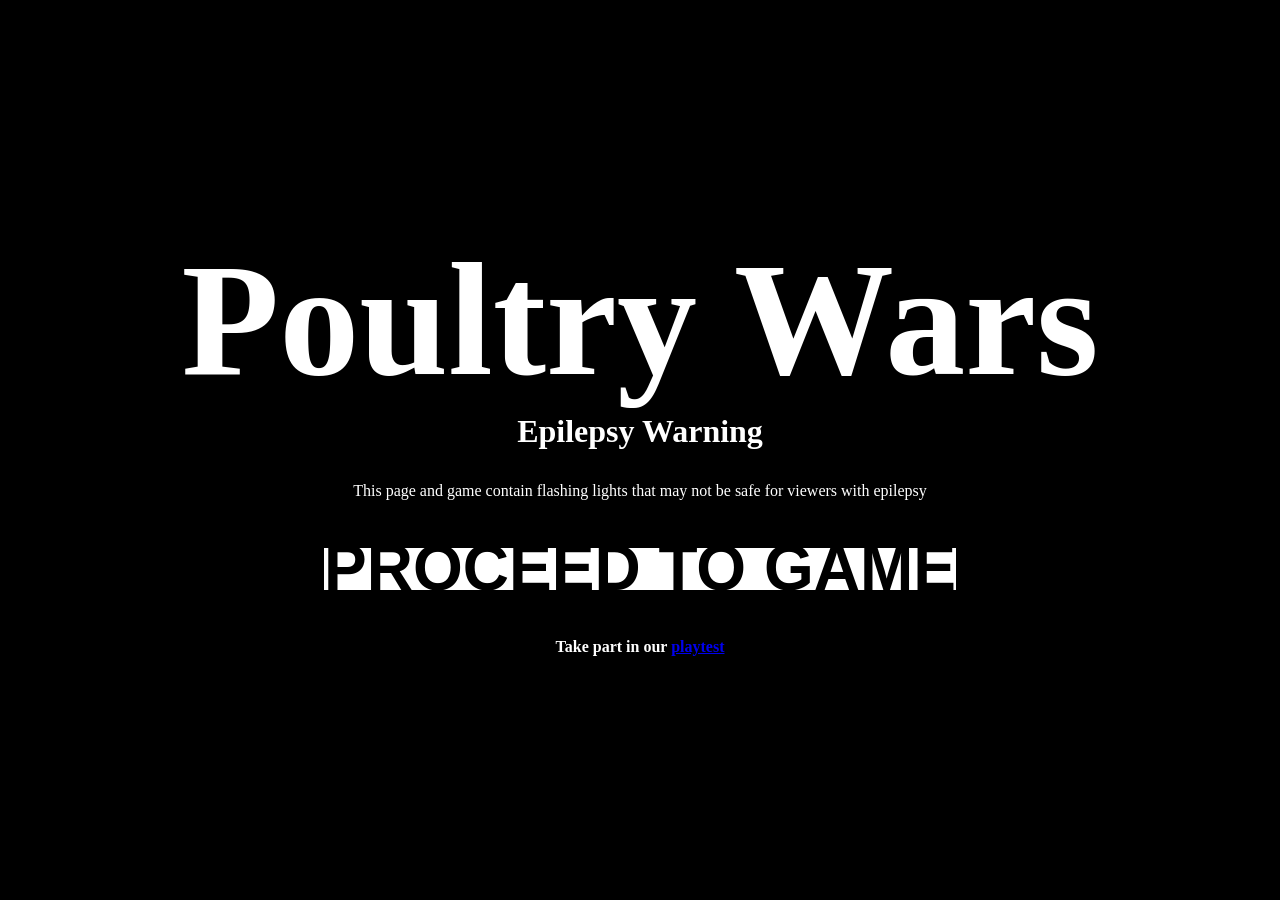
<file: web/index.html>
<!DOCTYPE html>
<html lang="en">
<head>
    <meta charset="UTF-8">
    <meta name="viewport" content="width=device-width, initial-scale=1.0">
    <link rel="icon" type="image/png" href="web_assets/favicon.png">
    <title>Poultry Wars</title>
    <style>
        body {
            background-color: black;
            margin: 0;
            padding: 0;
        }

        .main {
            display: flex;
            flex-direction: column;
            align-items: center;
            justify-content: center;
            min-height: 100vh; /* Ensures the div takes up the full screen height for centering */
        }
        
        .top {
            display: flex;
            flex-direction: column;
            align-items: center;
            gap: 0px;
        }

        /* Removing default margins brings the h1 and h2 closer together */
        .top h1, .top h2 {
            margin: 0;
            gap: 3rem;
        }

        .bottom {
            display: flex;
            flex-direction: column;
            align-items: center;
            gap: 2rem;
            margin-top: 1rem;
        }

        h1 {
            color: white;
            font-size: 10rem;
        }

        h2 {
            color: white;
            font-size: 2rem;
        }

        p {
            color: white;
        }

        button {
            /* Removing fixed width/height lets it hug the text */
            background-color: white;
            border: none;
            padding: 0;
            cursor: pointer;
        }

        button a {
            display: block;
            color: black; /* Matches body background for the negative effect */
            text-decoration: none;
            font-weight: 900; /* Replaced invalid 'font-style: bold' */
            font-size: 4rem;
            text-transform: uppercase;
            
            padding: 0;
            margin: 0;
            line-height: 0.65;
        }
        
        /* Optional hover effect */
        button:hover {
            opacity: 0.8;
        }
    </style>
</head>
<body>
    <div class="main">
        <div class="top">
            <h1>Poultry Wars</h1>
            <h2>Epilepsy Warning</h2>
        </div>
        <div class="bottom">
            <p>This page and game contain flashing lights that may not be safe for viewers with epilepsy</p>
            <button><a href="welcome.html">Proceed to Game</a></button>
            <p><b>Take part in our <a href="https://forms.gle/GaCq8qgkaFbZY1Cd9">playtest</a></b></p>
        </div>
    </div>
</body>
</html>
</file>
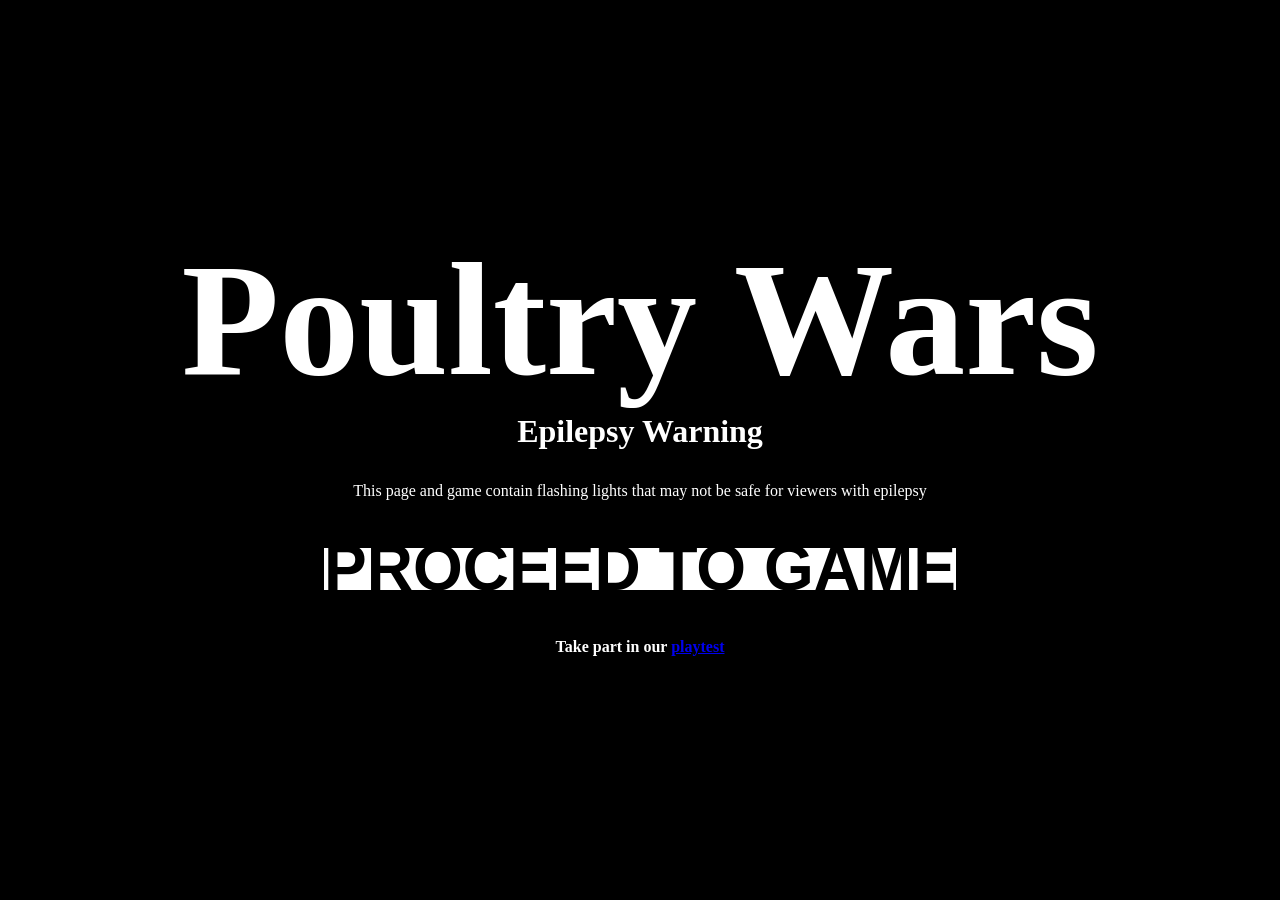
<file: web_release/index.html>
<!-- Created by oliver, eplilepsy warning page -->

<!DOCTYPE html>
<html lang="en">
<head>
    <meta charset="UTF-8">
    <meta name="viewport" content="width=device-width, initial-scale=1.0">
    <link rel="icon" type="image/png" href="web_assets/favicon.png">
    <title>Poultry Wars</title>
    <style>
        body {
            background-color: black;
            margin: 0;
            padding: 0;
        }

        .main {
            display: flex;
            flex-direction: column;
            align-items: center;
            justify-content: center;
            min-height: 100vh; /* Ensures the div takes up the full screen height for centering */
        }
        
        .top {
            display: flex;
            flex-direction: column;
            align-items: center;
            gap: 0px;
        }

        /* Removing default margins brings the h1 and h2 closer together */
        .top h1, .top h2 {
            margin: 0;
            gap: 3rem;
        }

        .bottom {
            display: flex;
            flex-direction: column;
            align-items: center;
            gap: 2rem;
            margin-top: 1rem;
        }

        h1 {
            color: white;
            font-size: 10rem;
        }

        h2 {
            color: white;
            font-size: 2rem;
        }

        p {
            color: white;
        }

        button {
            /* Removing fixed width/height lets it hug the text */
            background-color: white;
            border: none;
            padding: 0;
            cursor: pointer;
        }

        button a {
            display: block;
            color: black; /* Matches body background for the negative effect */
            text-decoration: none;
            font-weight: 900; /* Replaced invalid 'font-style: bold' */
            font-size: 4rem;
            text-transform: uppercase;
            
            padding: 0;
            margin: 0;
            line-height: 0.65;
        }
        
        /* Optional hover effect */
        button:hover {
            opacity: 0.8;
        }
    </style>
</head>
<body>
    <div class="main">
        <div class="top">
            <h1>Poultry Wars</h1>
            <h2>Epilepsy Warning</h2>
        </div>
        <div class="bottom">
            <p>This page and game contain flashing lights that may not be safe for viewers with epilepsy</p>
            <button><a href="welcome.html">Proceed to Game</a></button>
            <p><b>Take part in our <a href="https://forms.gle/GaCq8qgkaFbZY1Cd9">playtest</a></b></p>
        </div>
    </div>
</body>
</html>
</file>
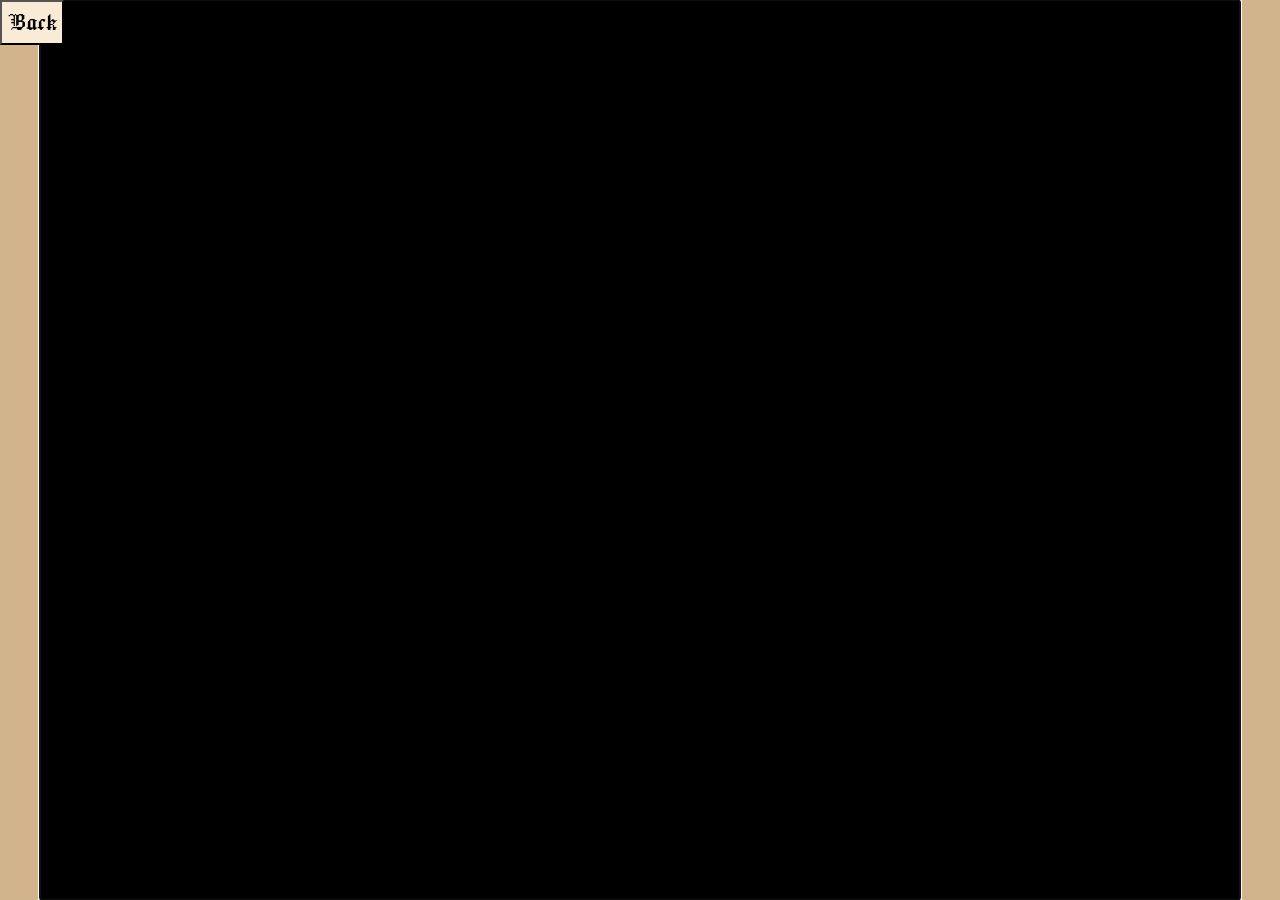
<file: web/game.html>
<html lang="en">
        <head>
            <meta charset="utf-8">
            <meta name="viewport" content="width=device-width, initial-scale=1" />
            <link rel="icon" type="image/png" href="web_assets/favicon.png">
            <title>Poultry Wars</title>
            <style>
                @import url('https://fonts.googleapis.com/css2?family=Eagle+Lake&family=Jacquard+24&display=swap');
                body {
                    margin: 0;
                    background: tan;
                    display: flex;
                    justify-content: center;
                    align-items: center;
                    height: 100vh;
                    width: 100vw;
                    overflow: hidden;
                }

                canvas {
                    width: 100vw;
                    height: 100vh;

                    max-width: calc(100vh * (4/3));
                    max-height: calc(100vw * (3/4));
                    
                    background: black;
                }

                html {
                    overflow: hidden;
                }
                
                button {
                    position: absolute;
                    top: 0;
                    left: 0;
                    width: 5%;
                    height: 5%;
                    background-color: antiquewhite;
                    font-family: "Jacquard 24", serif;
                }

                .backtxt {
                    color: black;
                    text-decoration: none;
                    font-size: 200%;
                }
            </style>
        </head>
        <body>
            <button id="back"><a href="welcome.html" class="backtxt">Back</a></button>
            <canvas id="glcanvas" width="1280" height="960" tabindex="1" hidden></canvas>
            <script src="https://not-fl3.github.io/miniquad-samples/mq_js_bundle.js"></script>
            <script type="module">
                import init, { set_wasm } from "./pkg/poultry_wars.js";
                import * as dbBridge from "./pkg/db_bridge.js";

                async function impl_run() {
                    let wbg = await init();

                    // Inject db bridge functions into Miniquad's import object
                    // BEFORE load() is called — this is what actually gets used at instantiation
                    importObject.env.mq_db_query = (ptr, len, url_ptr, url_len) =>
                        dbBridge.mq_db_query(ptr, len, url_ptr, url_len);
                    importObject.env.mq_db_query_result_len = () =>
                        dbBridge.mq_db_query_result_len();
                    importObject.env.mq_db_query_fill_result = (ptr) =>
                        dbBridge.mq_db_query_fill_result(ptr);
                    importObject.env.mq_db_query_clear_result = () =>
                        dbBridge.mq_db_query_clear_result();

                    miniquad_add_plugin({
                        register_plugin: (a) => (a.wbg = wbg),
                        on_init: () => {
                            set_wasm(wasm_exports);
                            window.__wasm_instance = { exports: wasm_exports };
                        },
                        version: "0.0.1",
                        name: "wbg",
                    });

                    window.__db_bridge = dbBridge;

                    load("./pkg/poultry_wars_bg.wasm");
                }

                window.addEventListener('load', function() {
                    document.getElementById("glcanvas").removeAttribute("hidden");
                    document.getElementById("glcanvas").focus();
                    impl_run();
                });
            </script>
        </body>
        </html>
</file>
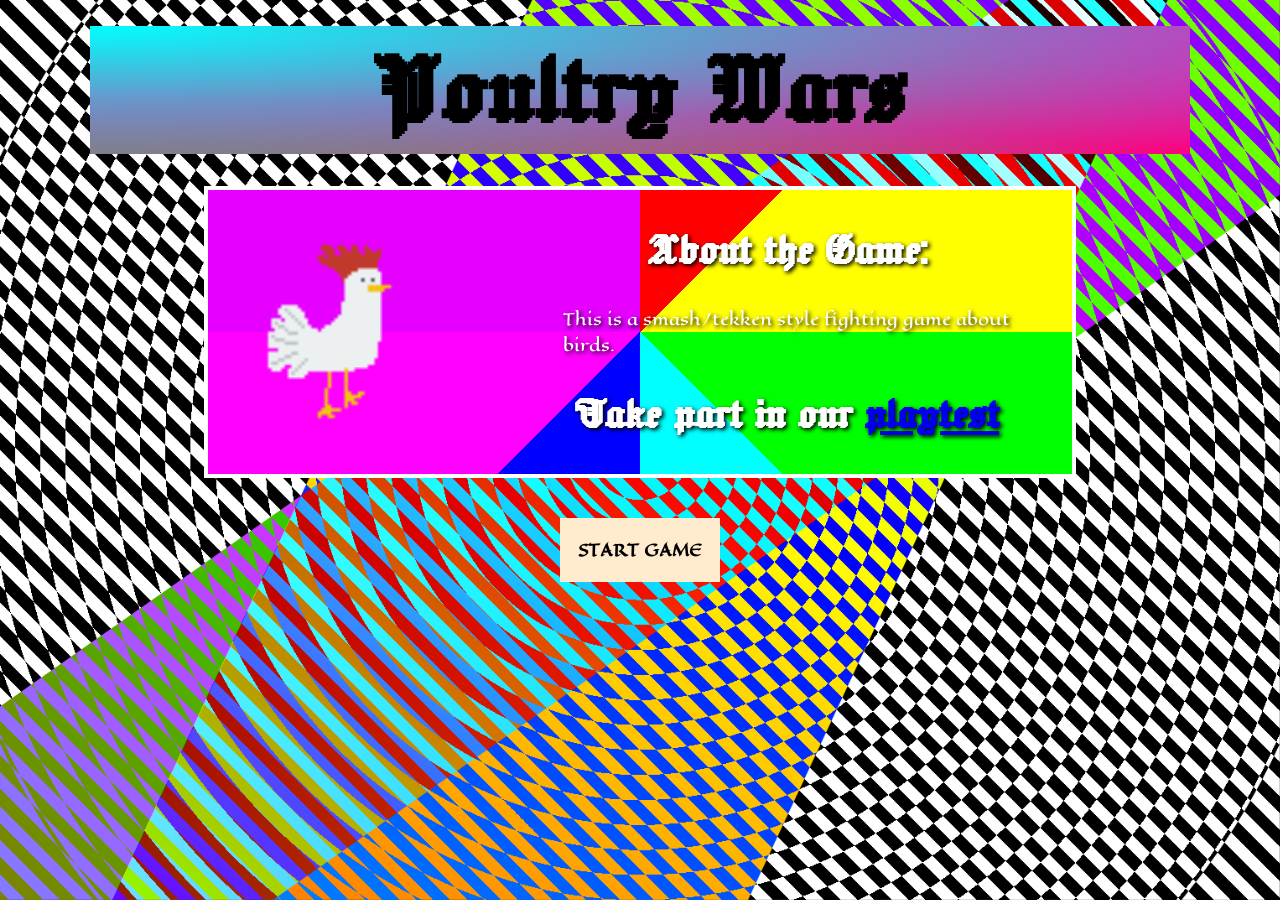
<file: web/welcome.html>
<!DOCTYPE html>
<html lang="en">
<head>
    <meta charset="UTF-8">
    <meta name="viewport" content="width=device-width, initial-scale=1.0">
    <link rel="stylesheet" href="style.css">
    <link rel="icon" type="image/png" href="web_assets/favicon.png">
    <title>Poultry Wars</title>
</head>
<body>
    <div class="bkg_div"></div>
    <div class="chaos-engine-ultra">
        <div class="shape stripe-static"></div>
        <div class="shape rect-static-1"></div>
        <div class="shape rect-static-2"></div>
        <div class="shape circle-static"></div>
        
        <div class="smile-glitch"></div>
    </div>

    <div class="entries">
        <div class="title">
            <h1>Poultry Wars</h1>
        </div>

        <div class="abtwrapper">
            <div class="about_block">
                <img src="web_assets/favicon.png" class="about_img">
                <div class="about">
                    <div class="h2wrapper">
                        <h2>About the Game:</h2>                   
                    </div>
                    <p class="abtp">
                        This is a smash/tekken style fighting game about birds. 
                    </p>
                    <div class="h2wrapper">
                        <h2><b>Take part in our <a href="https://forms.gle/GaCq8qgkaFbZY1Cd9">playtest</a></b></h2>                   
                    </div>
                </div>
            </div>

        </div>
        <div class="pbtnwrapper">
            <button class="playbtn"><a href="game.html" class="play-button">START GAME</a></button>
        </div>
    </div>
    
</body>
</html>
</file>
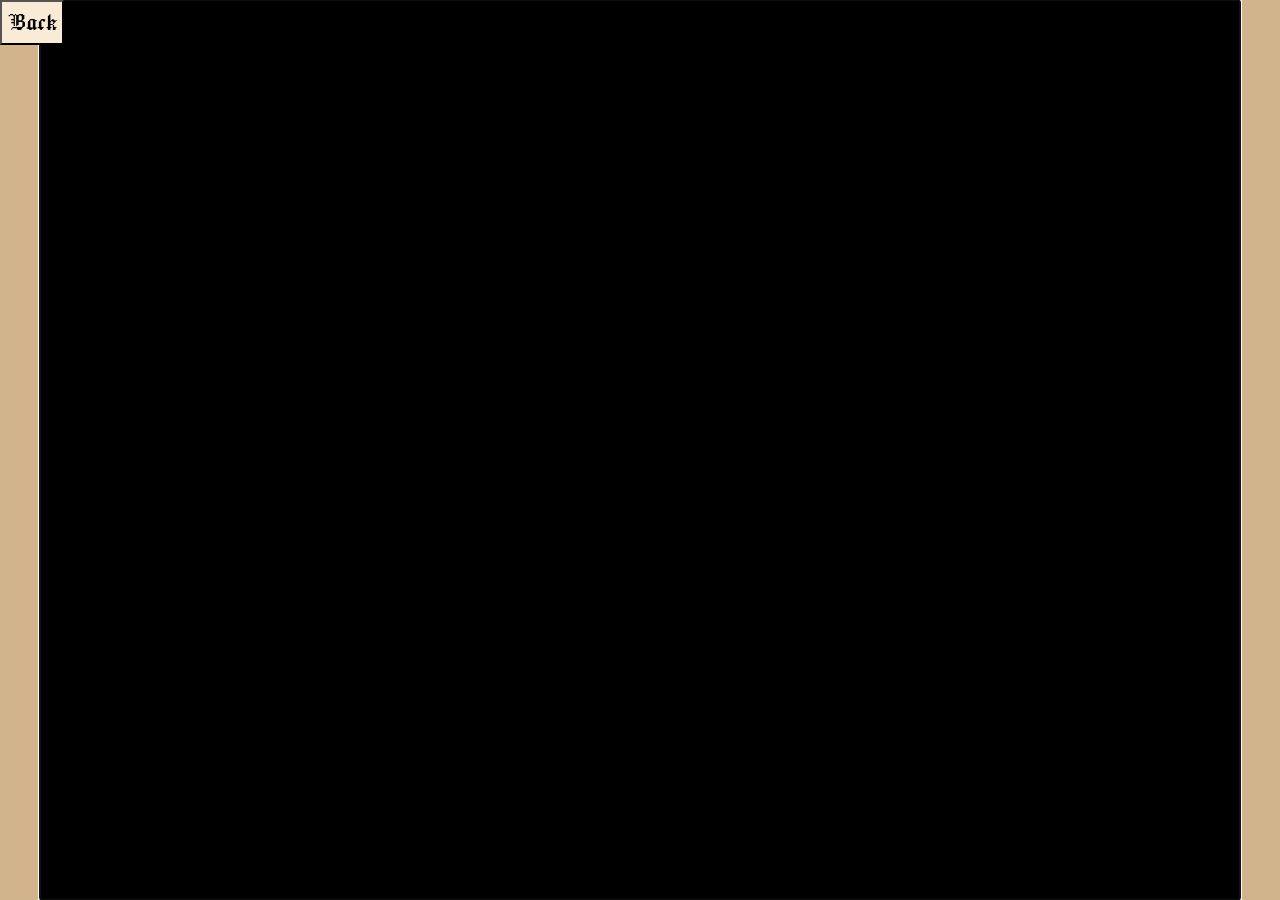
<file: web_release/game.html>
<!-- Created by oliver, main game viewing page -->
        
        
        <html lang="en">
        <head>
            <meta charset="utf-8">
            <meta name="viewport" content="width=device-width, initial-scale=1" />
            <link rel="icon" type="image/png" href="web_assets/favicon.png">
            <title>Poultry Wars</title>
            <style>
                @import url('https://fonts.googleapis.com/css2?family=Eagle+Lake&family=Jacquard+24&display=swap');
                body {
                    margin: 0;
                    background: tan;
                    display: flex;
                    justify-content: center;
                    align-items: center;
                    height: 100vh;
                    width: 100vw;
                    overflow: hidden;
                }

                canvas {
                    width: 100vw;
                    height: 100vh;

                    max-width: calc(100vh * (4/3));
                    max-height: calc(100vw * (3/4));
                    
                    background: black;
                }

                html {
                    overflow: hidden;
                }
                
                button {
                    position: absolute;
                    top: 0;
                    left: 0;
                    width: 5%;
                    height: 5%;
                    background-color: antiquewhite;
                    font-family: "Jacquard 24", serif;
                }

                .backtxt {
                    color: black;
                    text-decoration: none;
                    font-size: 200%;
                }
            </style>
        </head>
        <body>
            <button id="back"><a href="welcome.html" class="backtxt">Back</a></button>
            <canvas id="glcanvas" width="1280" height="960" tabindex="1" hidden></canvas>
            <script src="https://not-fl3.github.io/miniquad-samples/mq_js_bundle.js"></script>
            <script type="module">
                import init, { set_wasm } from "./pkg/poultry_wars.js";
                import * as dbBridge from "./pkg/db_bridge.js";

                async function impl_run() {
                    let wbg = await init();

                    // Inject db bridge functions into Miniquad's import object
                    // BEFORE load() is called — this is what actually gets used at instantiation
                    importObject.env.mq_db_query = (ptr, len, url_ptr, url_len) =>
                        dbBridge.mq_db_query(ptr, len, url_ptr, url_len);
                    importObject.env.mq_db_query_result_len = () =>
                        dbBridge.mq_db_query_result_len();
                    importObject.env.mq_db_query_fill_result = (ptr) =>
                        dbBridge.mq_db_query_fill_result(ptr);
                    importObject.env.mq_db_query_clear_result = () =>
                        dbBridge.mq_db_query_clear_result();

                    miniquad_add_plugin({
                        register_plugin: (a) => (a.wbg = wbg),
                        on_init: () => {
                            set_wasm(wasm_exports);
                            window.__wasm_instance = { exports: wasm_exports };
                        },
                        version: "0.0.1",
                        name: "wbg",
                    });

                    window.__db_bridge = dbBridge;

                    load("./pkg/poultry_wars_bg.wasm");
                }

                window.addEventListener('load', function() {
                    document.getElementById("glcanvas").removeAttribute("hidden");
                    document.getElementById("glcanvas").focus();
                    impl_run();
                });
            </script>
        </body>
        </html>
</file>
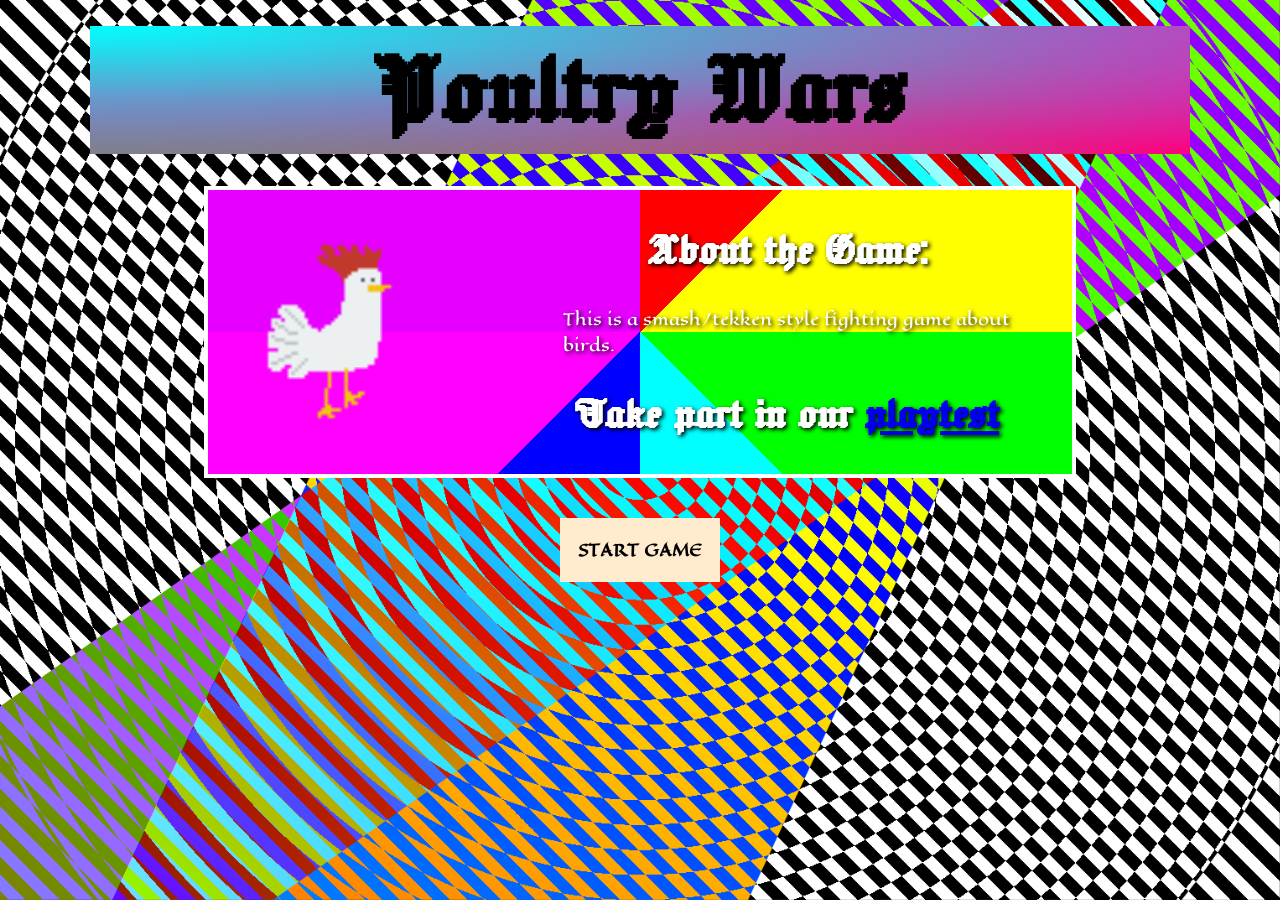
<file: web_release/welcome.html>
<!-- Created by oliver, main landing page for the web release -->

<!DOCTYPE html>
<html lang="en">
<head>
    <meta charset="UTF-8">
    <meta name="viewport" content="width=device-width, initial-scale=1.0">
    <link rel="stylesheet" href="style.css">
    <link rel="icon" type="image/png" href="web_assets/favicon.png">
    <title>Poultry Wars</title>
</head>
<body>
    <div class="bkg_div"></div>
    <div class="chaos-engine-ultra">
        <div class="shape stripe-static"></div>
        <div class="shape rect-static-1"></div>
        <div class="shape rect-static-2"></div>
        <div class="shape circle-static"></div>
        
        <div class="smile-glitch"></div>
    </div>

    <div class="entries">
        <div class="title">
            <h1>Poultry Wars</h1>
        </div>

        <div class="abtwrapper">
            <div class="about_block">
                <img src="web_assets/favicon.png" class="about_img">
                <div class="about">
                    <div class="h2wrapper">
                        <h2>About the Game:</h2>                   
                    </div>
                    <p class="abtp">
                        This is a smash/tekken style fighting game about birds. 
                    </p>
                    <div class="h2wrapper">
                        <h2><b>Take part in our <a href="https://forms.gle/GaCq8qgkaFbZY1Cd9">playtest</a></b></h2>                   
                    </div>
                </div>
            </div>

        </div>
        <div class="pbtnwrapper">
            <button class="playbtn"><a href="game.html" class="play-button">START GAME</a></button>
        </div>
    </div>
    
</body>
</html>
</file>
<file: web/style.css>
@import url('https://fonts.googleapis.com/css2?family=Eagle+Lake&family=Jacquard+24&display=swap');


body {
    margin: 0;
    padding: 0;
    min-height: 100vh;
    overflow: hidden;
    background: conic-gradient(
        #ff0000 0deg 45deg,
        #ffff00 45deg 90deg,
        #00ff00 90deg 135deg,
        #00ffff 135deg 180deg,
        #0000ff 180deg 225deg,
        #ff00ff 225deg 270deg,
        #E600FF 270deg 360deg    
    );
    background-size: 100vw 100vh;

    animation: slowCanvasSpin 20s linear infinite;
}

.bkg_div {
    position: fixed;
    top: 0;
    left: 0;
    width: 100vw;
    height: 100vh;
    background-color: #000;
    z-index: -2; 
    will-change: opacity;
    animation: blackStrobe 0.14s steps(2) infinite;
}

.chaos-engine-ultra {
  position: fixed;
  top: 0;
  left: 0;
  width: 100vw;
  height: 100vh;
  z-index: -1; 
  overflow: hidden;
  perspective: 600px;
  background: transparent; 
  will-change: transform, filter;
  animation: 
    globalStrobe 0.19s steps(2) infinite, 
    chairThrust 0.22s ease-in-out infinite alternate;
}

.shape {
  position: absolute;
  top: 50%;
  left: 50%;
  transform-origin: center;
  mix-blend-mode: difference;
}

.stripe-static {
  width: 300vw;
  height: 300vh;
  margin-top: -150vh;
  margin-left: -150vw;
  background: repeating-linear-gradient(45deg, #fff, #fff 12px, #000 12px, #000 24px);
}

.rect-static-1 {
  width: 45vw;
  height: 250vh;
  margin-top: -125vh;
  margin-left: -22.5vw;
  background: linear-gradient(0deg, #ff0000, #ffff00, #00ff00);
  transform: rotate(25deg);
}

.rect-static-2 {
  width: 250vw;
  height: 35vh;
  margin-top: -17.5vh;
  margin-left: -125vw;
  background: linear-gradient(90deg, #00ffff, #ff00ff, #0000ff);
  transform: rotate(-35deg);
}

.circle-static {
  width: 110vmax;
  height: 110vmax;
  margin-top: -55vmax;
  margin-left: -55vmax;
  border-radius: 50%;
  background: repeating-radial-gradient(circle, #fff, #fff 25px, #000 25px, #000 50px);
}

.smile-glitch {
  position: absolute;
  top: 0;
  left: 0;
  width: 100%;
  height: 100%;
  background: url('web_assets/smile.png') center/contain no-repeat;
  mix-blend-mode: normal;
  z-index: 999;           
  opacity: 0;
  will-change: opacity, filter;
  animation: smileInterrupt 3.5s infinite; 
}

@keyframes slowCanvasSpin {
  100% { transform: rotate(360deg); }
}

@keyframes blackStrobe {
  0%, 100% { opacity: 1; }
  50% { opacity: 0; }
}

@keyframes chairThrust {
  0% { transform: scale(0.3); }
  100% { transform: scale(2.6); }
}

@keyframes globalStrobe { 
  0% { filter: invert(0) contrast(100%) hue-rotate(0deg); } 
  100% { filter: invert(1) contrast(300%) hue-rotate(180deg); } 
}

@keyframes smileInterrupt {
  0%, 89%, 98%, 100% { 
    opacity: 0; 
    filter: invert(0) scale(1);
  }
  90%, 93% { 
    opacity: 1; 
    filter: invert(0) scale(1);
  }
  94%, 97% { 
    opacity: 1; 
    filter: invert(1) contrast(300%) scale(1.05);
  }
}

h1 {
    font-family: "Jacquard 24", serif;
    font-size: 7rem;
    margin: 0;
}

h2 {
    font-family: "Jacquard 24", serif;
    font-size: 3rem;
}

.entries {
    display: flex;
    flex-direction: column;
    padding: 2% 7% 0 7%;
    height: fit-content;
    gap: 2rem;
    position: relative;
    z-index: 10;
}

.title {
    display: flex;
    justify-content: center;
    align-items: center;
    height: 8rem;
    background-color: #ff007f;
    background-image: 
    radial-gradient(at 0% 0%, #00ffff 0px, transparent 50%),
    radial-gradient(at 100% 0%, #ff00ff 0px, transparent 50%),
    radial-gradient(at 100% 100%, #ffff00 0px, transparent 50%),
    radial-gradient(at 0% 100%, #00ff00 0px, transparent 50%);
    background-size: 200% 200%;
    animation: moveGradients 8s ease infinite alternate;
}

@keyframes moveGradients {
  0% { background-position: 0% 0%; }
  100% { background-position: 100% 100%; }
}

.abtwrapper {
    display: flex;
    flex-direction: column;
    justify-content: center;
    align-items: center;
    padding:0 7% 0 7%;
}

.about {
    display: flex;
    flex-direction: column;
    justify-content: center;
    align-items: center;
    padding: 0 5% 0 5%;
    color: #fff;
    text-shadow: 2px 2px 4px #000;
}

.h2wrapper {
    display: flex;
    flex-direction: column;
    justify-content: center;
    align-items: center;
    height: 5rem;
}

.abtp {
    font-family: "Eagle Lake", serif;
}

.pbtnwrapper {
    display: flex;
    flex-direction: column;
    justify-content: center;
    align-items: center;
    height: 5rem;
}

.playbtn {
    background-color: blanchedalmond;
    font-family: "Eagle Lake", serif;
    font-size: 1rem;
    height: 4rem;
    width: 10rem;
    cursor: pointer;
    border: none;
    font-weight: bold;
}

.play-button {
    text-decoration: none;
    color: #000;
}

.about_block {
    background: conic-gradient(
        #ff0000 0deg 45deg,
        #ffff00 45deg 90deg,
        #00ff00 90deg 135deg,
        #00ffff 135deg 180deg,
        #0000ff 180deg 225deg,
        #ff00ff 225deg 270deg,
        #E600FF 270deg 360deg    
    );
    display: flex;
    gap: 5rem;
    padding: 20px;
    border: 4px solid #fff;
}

.about_img {
    width: 15rem;
    object-fit: contain;
}
</file>
<file: web_release/style.css>
@import url('https://fonts.googleapis.com/css2?family=Eagle+Lake&family=Jacquard+24&display=swap');


body {
    margin: 0;
    padding: 0;
    min-height: 100vh;
    overflow: hidden;
    background: conic-gradient(
        #ff0000 0deg 45deg,
        #ffff00 45deg 90deg,
        #00ff00 90deg 135deg,
        #00ffff 135deg 180deg,
        #0000ff 180deg 225deg,
        #ff00ff 225deg 270deg,
        #E600FF 270deg 360deg    
    );
    background-size: 100vw 100vh;

    animation: slowCanvasSpin 20s linear infinite;
}

.bkg_div {
    position: fixed;
    top: 0;
    left: 0;
    width: 100vw;
    height: 100vh;
    background-color: #000;
    z-index: -2; 
    will-change: opacity;
    animation: blackStrobe 0.14s steps(2) infinite;
}

.chaos-engine-ultra {
  position: fixed;
  top: 0;
  left: 0;
  width: 100vw;
  height: 100vh;
  z-index: -1; 
  overflow: hidden;
  perspective: 600px;
  background: transparent; 
  will-change: transform, filter;
  animation: 
    globalStrobe 0.19s steps(2) infinite, 
    chairThrust 0.22s ease-in-out infinite alternate;
}

.shape {
  position: absolute;
  top: 50%;
  left: 50%;
  transform-origin: center;
  mix-blend-mode: difference;
}

.stripe-static {
  width: 300vw;
  height: 300vh;
  margin-top: -150vh;
  margin-left: -150vw;
  background: repeating-linear-gradient(45deg, #fff, #fff 12px, #000 12px, #000 24px);
}

.rect-static-1 {
  width: 45vw;
  height: 250vh;
  margin-top: -125vh;
  margin-left: -22.5vw;
  background: linear-gradient(0deg, #ff0000, #ffff00, #00ff00);
  transform: rotate(25deg);
}

.rect-static-2 {
  width: 250vw;
  height: 35vh;
  margin-top: -17.5vh;
  margin-left: -125vw;
  background: linear-gradient(90deg, #00ffff, #ff00ff, #0000ff);
  transform: rotate(-35deg);
}

.circle-static {
  width: 110vmax;
  height: 110vmax;
  margin-top: -55vmax;
  margin-left: -55vmax;
  border-radius: 50%;
  background: repeating-radial-gradient(circle, #fff, #fff 25px, #000 25px, #000 50px);
}

.smile-glitch {
  position: absolute;
  top: 0;
  left: 0;
  width: 100%;
  height: 100%;
  background: url('web_assets/smile.png') center/contain no-repeat;
  mix-blend-mode: normal;
  z-index: 999;           
  opacity: 0;
  will-change: opacity, filter;
  animation: smileInterrupt 3.5s infinite; 
}

@keyframes slowCanvasSpin {
  100% { transform: rotate(360deg); }
}

@keyframes blackStrobe {
  0%, 100% { opacity: 1; }
  50% { opacity: 0; }
}

@keyframes chairThrust {
  0% { transform: scale(0.3); }
  100% { transform: scale(2.6); }
}

@keyframes globalStrobe { 
  0% { filter: invert(0) contrast(100%) hue-rotate(0deg); } 
  100% { filter: invert(1) contrast(300%) hue-rotate(180deg); } 
}

@keyframes smileInterrupt {
  0%, 89%, 98%, 100% { 
    opacity: 0; 
    filter: invert(0) scale(1);
  }
  90%, 93% { 
    opacity: 1; 
    filter: invert(0) scale(1);
  }
  94%, 97% { 
    opacity: 1; 
    filter: invert(1) contrast(300%) scale(1.05);
  }
}

h1 {
    font-family: "Jacquard 24", serif;
    font-size: 7rem;
    margin: 0;
}

h2 {
    font-family: "Jacquard 24", serif;
    font-size: 3rem;
}

.entries {
    display: flex;
    flex-direction: column;
    padding: 2% 7% 0 7%;
    height: fit-content;
    gap: 2rem;
    position: relative;
    z-index: 10;
}

.title {
    display: flex;
    justify-content: center;
    align-items: center;
    height: 8rem;
    background-color: #ff007f;
    background-image: 
    radial-gradient(at 0% 0%, #00ffff 0px, transparent 50%),
    radial-gradient(at 100% 0%, #ff00ff 0px, transparent 50%),
    radial-gradient(at 100% 100%, #ffff00 0px, transparent 50%),
    radial-gradient(at 0% 100%, #00ff00 0px, transparent 50%);
    background-size: 200% 200%;
    animation: moveGradients 8s ease infinite alternate;
}

@keyframes moveGradients {
  0% { background-position: 0% 0%; }
  100% { background-position: 100% 100%; }
}

.abtwrapper {
    display: flex;
    flex-direction: column;
    justify-content: center;
    align-items: center;
    padding:0 7% 0 7%;
}

.about {
    display: flex;
    flex-direction: column;
    justify-content: center;
    align-items: center;
    padding: 0 5% 0 5%;
    color: #fff;
    text-shadow: 2px 2px 4px #000;
}

.h2wrapper {
    display: flex;
    flex-direction: column;
    justify-content: center;
    align-items: center;
    height: 5rem;
}

.abtp {
    font-family: "Eagle Lake", serif;
}

.pbtnwrapper {
    display: flex;
    flex-direction: column;
    justify-content: center;
    align-items: center;
    height: 5rem;
}

.playbtn {
    background-color: blanchedalmond;
    font-family: "Eagle Lake", serif;
    font-size: 1rem;
    height: 4rem;
    width: 10rem;
    cursor: pointer;
    border: none;
    font-weight: bold;
}

.play-button {
    text-decoration: none;
    color: #000;
}

.about_block {
    background: conic-gradient(
        #ff0000 0deg 45deg,
        #ffff00 45deg 90deg,
        #00ff00 90deg 135deg,
        #00ffff 135deg 180deg,
        #0000ff 180deg 225deg,
        #ff00ff 225deg 270deg,
        #E600FF 270deg 360deg    
    );
    display: flex;
    gap: 5rem;
    padding: 20px;
    border: 4px solid #fff;
}

.about_img {
    width: 15rem;
    object-fit: contain;
}
</file>
